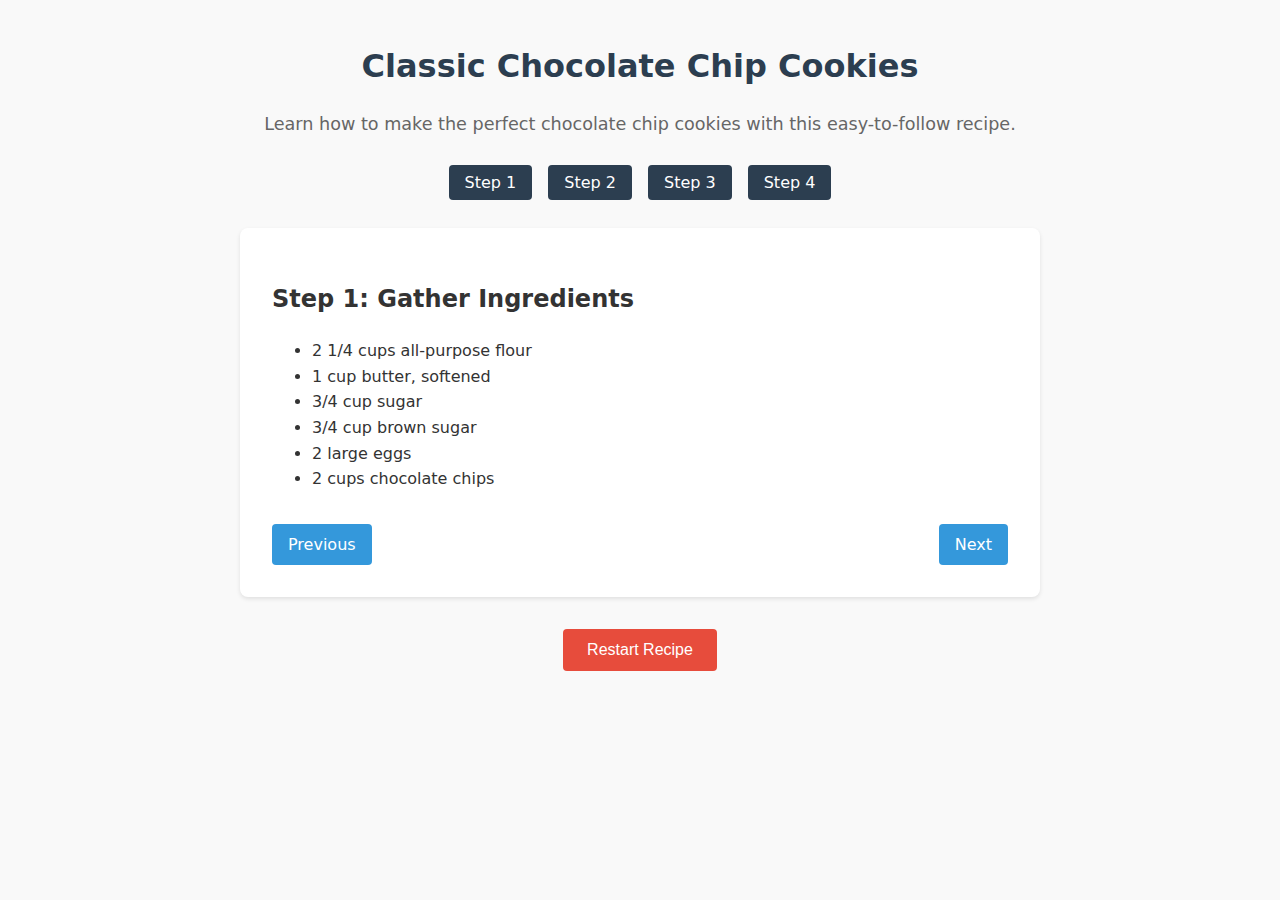
<file: Test 2/index.html>
<!DOCTYPE html>
<html lang="en">
    <head>
        <meta charset="UTF-8" />
        <meta name="viewport" content="width=device-width, initial-scale=1.0" />
        <title>Chocolate Chip Cookies Recipe</title>
        <link rel="stylesheet" href="styles.css" />
    </head>
    <body>
        <header>
            <h1>Classic Chocolate Chip Cookies</h1>
            <p class="intro">Learn how to make the perfect chocolate chip cookies with this easy-to-follow recipe.</p>
        </header>

        <nav class="recipe-nav" role="navigation">
            <ul>
                <li><a href="#step1" class="nav-btn">Step 1</a></li>
                <li><a href="#step2" class="nav-btn">Step 2</a></li>
                <li><a href="#step3" class="nav-btn">Step 3</a></li>
                <li><a href="#step4" class="nav-btn">Step 4</a></li>
            </ul>
        </nav>

        <main class="recipe-steps">
            <section id="step1" class="step" tabindex="0">
                <h2>Step 1: Gather Ingredients</h2>
                <div class="step-content">
                    <ul>
                        <li>2 1/4 cups all-purpose flour</li>
                        <li>1 cup butter, softened</li>
                        <li>3/4 cup sugar</li>
                        <li>3/4 cup brown sugar</li>
                        <li>2 large eggs</li>
                        <li>2 cups chocolate chips</li>
                    </ul>
                </div>
                <div class="step-controls">
                    <a href="#step4" class="prev" aria-label="Previous step">Previous</a>
                    <a href="#step2" class="next" aria-label="Next step">Next</a>
                </div>
            </section>

            <section id="step2" class="step" tabindex="0">
                <h2>Step 2: Mix Ingredients</h2>
                <div class="step-content">
                    <p>Cream together butter and sugars until smooth. Beat in eggs one at a time. Stir in flour and chocolate chips.</p>
                </div>
                <div class="step-controls">
                    <a href="#step1" class="prev" aria-label="Previous step">Previous</a>
                    <a href="#step3" class="next" aria-label="Next step">Next</a>
                </div>
            </section>

            <section id="step3" class="step" tabindex="0">
                <h2>Step 3: Form Cookies</h2>
                <div class="step-content">
                    <p>Drop rounded tablespoons of dough onto ungreased baking sheets. Leave space between each cookie.</p>
                </div>
                <div class="step-controls">
                    <a href="#step2" class="prev" aria-label="Previous step">Previous</a>
                    <a href="#step4" class="next" aria-label="Next step">Next</a>
                </div>
            </section>

            <section id="step4" class="step" tabindex="0">
                <h2>Step 4: Bake</h2>
                <div class="step-content">
                    <p>Bake at 375°F (190°C) for 9 to 11 minutes or until golden brown. Let cool on baking sheets for 5 minutes.</p>
                </div>
                <div class="step-controls">
                    <a href="#step3" class="prev" aria-label="Previous step">Previous</a>
                    <a href="#step1" class="next" aria-label="Next step">Next</a>
                </div>
            </section>
        </main>

        <footer>
            <button class="restart-btn" onclick="window.location.href='#step1'" aria-label="Restart recipe">
                Restart Recipe
            </button>
        </footer>
    </body>
</html>
</file>
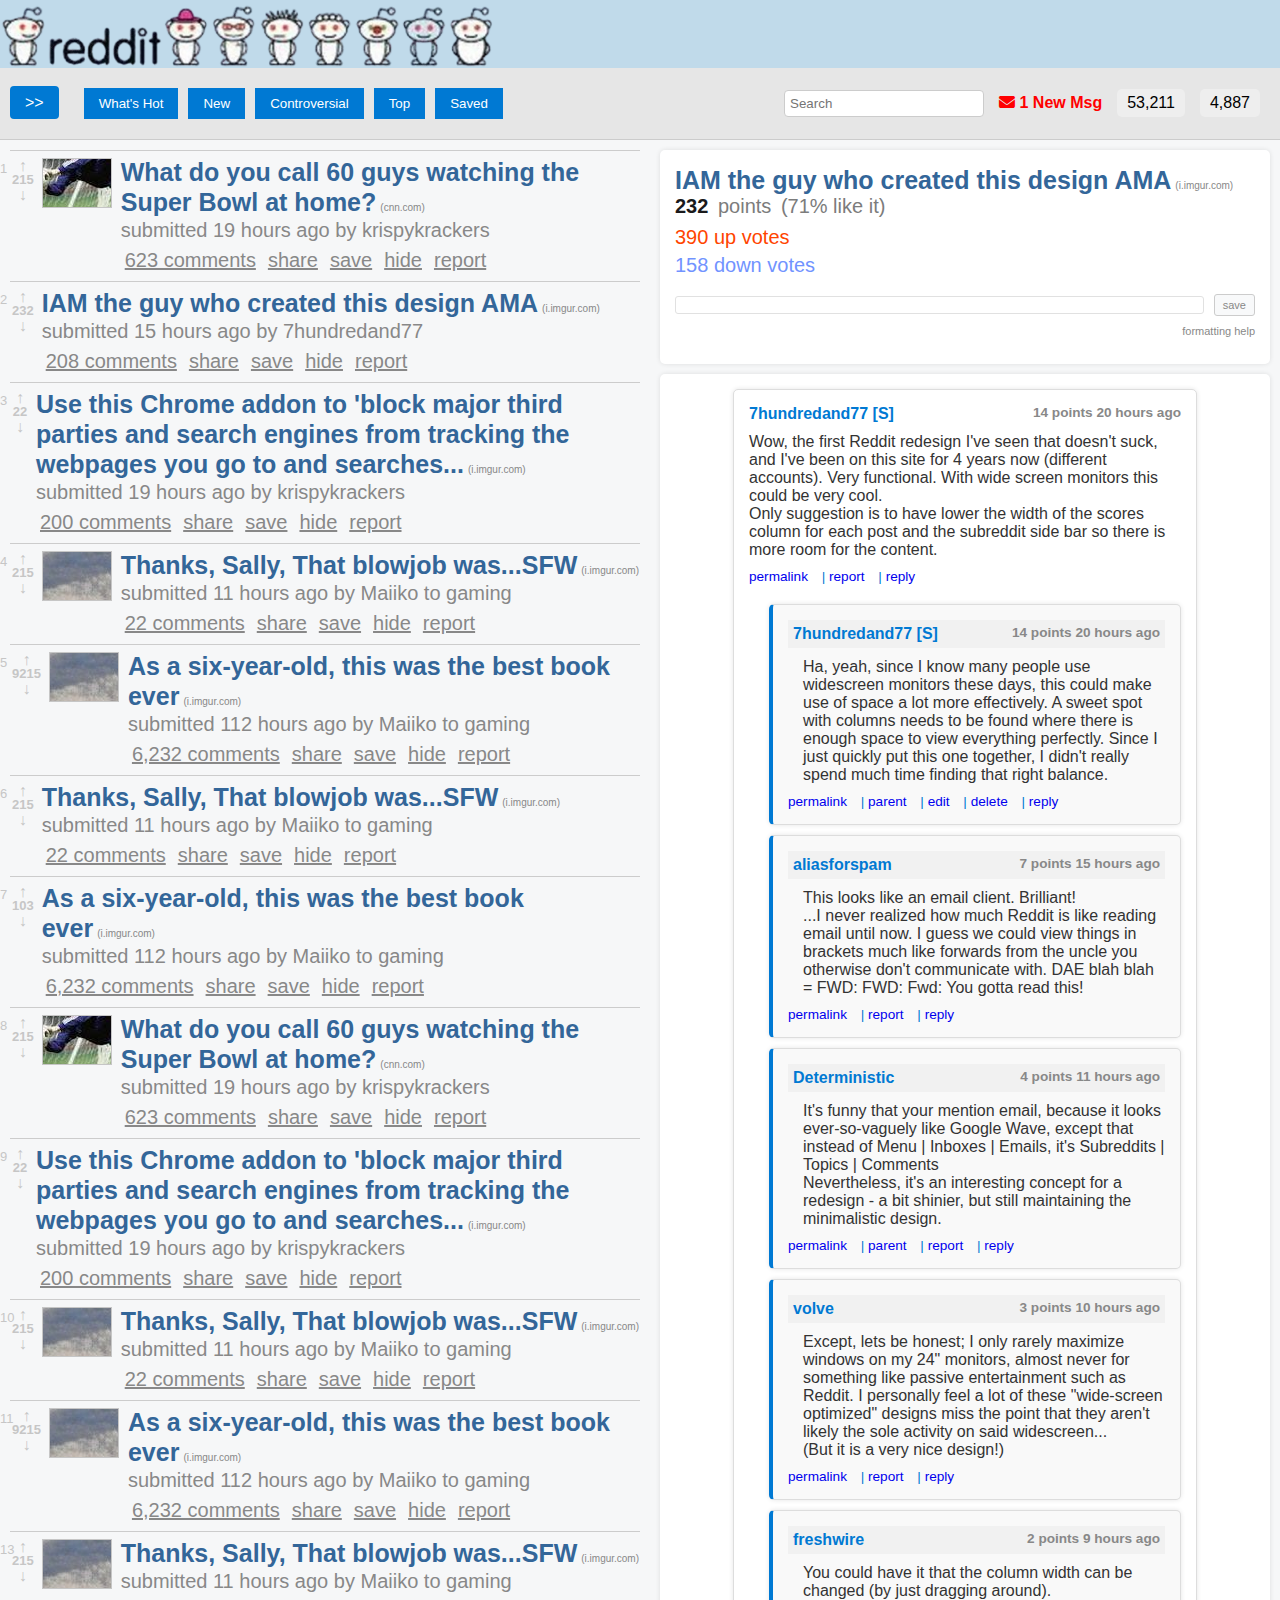
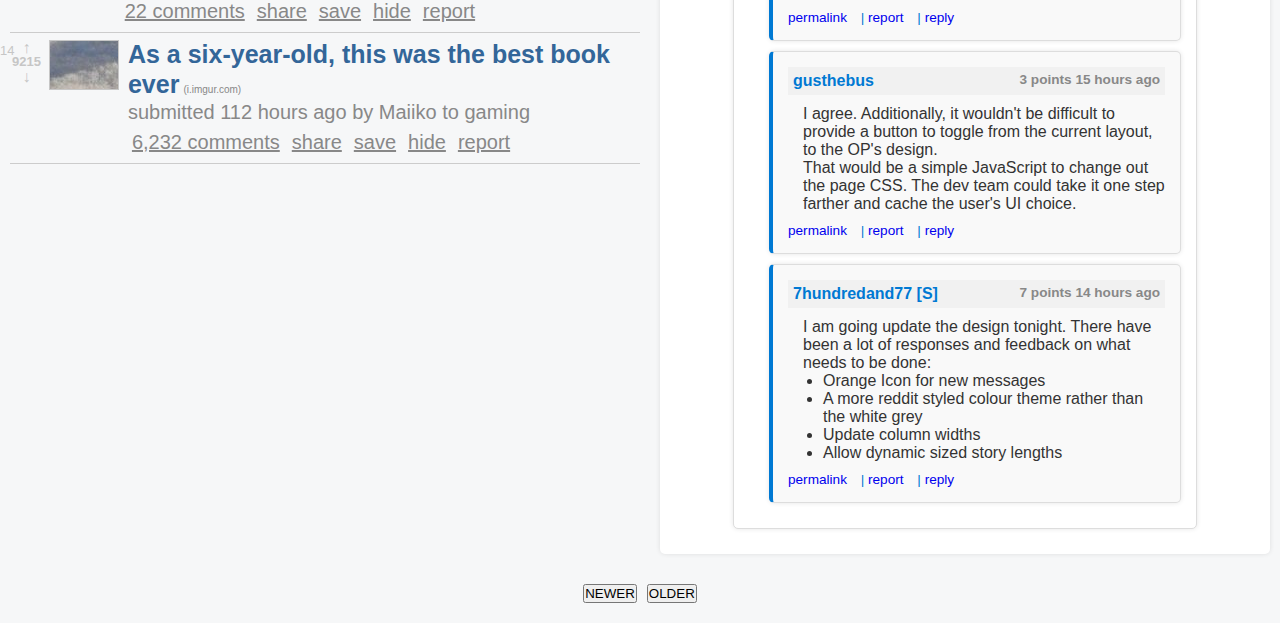
<file: Test2/index.html>
<!DOCTYPE html>
<html lang="en">
<head>
    <meta charset="UTF-8">
    <meta name="viewport" content="width=device-width, initial-scale=1.0">
    <title>Reddit Old Style Layout</title>
    <link rel="stylesheet" href="styles.css">
    <link rel="stylesheet" href="https://cdnjs.cloudflare.com/ajax/libs/font-awesome/6.4.2/css/all.min.css">

</head>
<body>

    <div class="main-content" id="main">
        <div class="upper-container">
            <img src="image_1-removebg-preview.png" alt="Reddit Logo" width="100">
            
        </div>

        <!-- Below Container with Sidebar Button on the Left -->
        <div class="below-container">
            <div class="sidebar-button">
                <span class="openbtn" onclick="openNav()">>></span>
            </div>
            
            <!-- Side Navigation -->
            <div id="mySidenav" class="sidenav">
                <a href="javascript:void(0)" class="closebtn" onclick="closeNav()">&times;</a>
                <a href="#" class="subreddit-link"><i class="fas fa-home"></i> FRONT PAGE</a>
                <a href="#" class="subreddit-link"><i class="fas fa-camera"></i> PICS</a>
                <a href="#" class="subreddit-link"><i class="fas fa-flask"></i> SCIENCE</a>
                <a href="#" class="subreddit-link"><i class="fas fa-microchip"></i> TECHNOLOGY</a>
                <a href="#" class="subreddit-link"><i class="fas fa-question-circle"></i> ASK REDDIT</a>
                <a href="#" class="subreddit-link"><i class="fas fa-laugh"></i> FUNNY</a>
                <a href="#" class="subreddit-link"><i class="fas fa-skull-crossbones"></i> WTF</a>
                <a href="#" class="subreddit-link"><i class="fas fa-user"></i> IAMA</a>
                <a href="#" class="subreddit-link"><i class="fas fa-globe"></i> WORLD NEWS</a>
                <a href="#" class="subreddit-link"><i class="fas fa-book"></i> TODAYILEARNED</a>
                <a href="#" class="subreddit-link"><i class="fas fa-newspaper"></i> WORLDNEWS</a>
                <a href="#" class="subreddit-link"><i class="fas fa-paint-brush"></i> WEBDESIGN</a>
                <a href="#" class="subreddit-link"><i class="fas fa-at"></i> ATHEIST</a>
                <a href="#" class="subreddit-link"><i class="fas fa-angry"></i> FFFFFFFUUUUUUUUUUUU</a>
                <a href="#" class="subreddit-link"><i class="fas fa-ellipsis-h"></i> (MORE)</a>



                <div class="sidebar-section">
                    <h3>Submit a link</h3>
                    <p>to anything interesting: news article, blog entry, video, picture...</p>
                </div>
                
                <div class="sidebar-section">
                    <h3>Create Community</h3>
                    <p>for your LARPing community...</p>
                </div>

                <div class="sidebar-section"> 
                    <img src="reddit-ad.jpg" alt="Reddit Logo" width="100">
                    <p>tiniest ad in the world</p>
                </div>
    
            </div>

            <!-- Overlay (for dimming background when sidebar opens) -->
            <div id="overlay" class="overlay" onclick="closeNav()"></div>
    
            <div class="header-container">
                <div class="button-group">
                    <button>What's Hot</button>     
                    <button>New</button>
                    <button>Controversial</button>
                    <button>Top</button>
                    <button>Saved</button>
                </div>
            
                <div class="sub-header-right">
                    <input type="search" class="search-bar" placeholder="Search">
                    
                    <span class="new-msg">
                        <i class="fa fa-envelope"></i> 1 New Msg
                    </span>
                    <span class="stats">53,211</span>
                    <span class="stats">4,887</span>
                </div>
            </div>
            

        </div>

        <div class="layout">
            <main class="content">
                <!-- Example of a post with thumbnail -->
                <article class="post">
                    <span class="sequence-number">1</span>
                    <div class="vote-box">
                        <button class="upvote">↑</button>
                        <span class="score">215</span>
                        <button class="downvote">↓</button>
                    </div>
                    <div class="post-thumbnail">
                        <img src="football.jpg" alt="Thumbnail">
                    </div>
                    <div class="post-content">
                        <h2 class="post-title">What do you call 60 guys watching the Super Bowl at home?<span class="post-domain">(cnn.com)</span></h2>
                        <p class="post-meta">submitted 19 hours ago by krispykrackers</p>
                        <div class="post-actions">
                            <a href="#">623 comments</a>
                            <a href="#">share</a>
                            <a href="#">save</a>
                            <a href="#">hide</a>
                            <a href="#">report</a>
                        </div>
                    </div>
                </article>
    
                <!-- Example of a post without thumbnail -->
                <article class="post">
                    <span class="sequence-number">2</span>
                    <div class="vote-box">
                        <button class="upvote">↑</button>
                        <span class="score">232</span>
                        <button class="downvote">↓</button>
                    </div>
                    <div class="post-content">
                        <h2 class="post-title">IAM the guy who created this design AMA<span class="post-domain">(i.imgur.com)</span></h2>
                        <p class="post-meta">submitted 15 hours ago by 7hundredand77</p>
                        <div class="post-actions">
                            <a href="#">208 comments</a>
                            <a href="#">share</a>
                            <a href="#">save</a>
                            <a href="#">hide</a>
                            <a href="#">report</a>
                        </div>
                    </div>
                </article>
    
                <article class="post">
                    <span class="sequence-number">3</span>
                    <div class="vote-box">
                        <button class="upvote">↑</button>
                        <span class="score">22</span>
                        <button class="downvote">↓</button>
                    </div>
                    <div class="post-content">
                        <h2 class="post-title">Use this Chrome addon to 'block major third parties and search engines from tracking the webpages you go to and searches...<span class="post-domain">(i.imgur.com)</span></h2>
                        <p class="post-meta">submitted 19 hours ago by krispykrackers</p>
                        <div class="post-actions">
                            <a href="#">200 comments</a>
                            <a href="#">share</a>
                            <a href="#">save</a>
                            <a href="#">hide</a>
                            <a href="#">report</a>
                        </div>
                    </div>
                </article>
    
                <article class="post">
                    <span class="sequence-number">4</span>
                    
                    <div class="vote-box">
                        <button class="upvote">↑</button>
                        <span class="score">215</span>
                        <button class="downvote">↓</button>
                    </div>
                    <div class="post-thumbnail">
                        <img src="reddit-ad.jpg" alt="Thumbnail">
                    </div>
                    <div class="post-content">
                        <h2 class="post-title">Thanks, Sally, That blowjob was...SFW<span class="post-domain">(i.imgur.com)</span></h2>
                        <p class="post-meta">submitted 11 hours ago by Maiiko to gaming</p>
                        <div class="post-actions">
                            <a href="#">22 comments</a>
                            <a href="#">share</a>
                            <a href="#">save</a>
                            <a href="#">hide</a>
                            <a href="#">report</a>
                        </div>
                    </div>
                </article>
    
                <article class="post">
                    <span class="sequence-number">5</span>
                    
                    <div class="vote-box">
                        <button class="upvote">↑</button>
                        <span class="score">9215</span>
                        <button class="downvote">↓</button>
                    </div>
                    <div class="post-thumbnail">
                        <img src="reddit-ad.jpg" alt="Thumbnail">
                    </div>
                    <div class="post-content">
                        <h2 class="post-title">As a six-year-old, this was the best book ever<span class="post-domain">(i.imgur.com)</span></h2>
                        <p class="post-meta">submitted 112 hours ago by Maiiko to gaming</p>
                        <div class="post-actions">
                            <a href="#">6,232 comments</a>
                            <a href="#">share</a>
                            <a href="#">save</a>
                            <a href="#">hide</a>
                            <a href="#">report</a>
                        </div>
                    </div>
                </article>
    
                <article class="post">
                    <span class="sequence-number">6</span>
                    <div class="vote-box">
                        <button class="upvote">↑</button>
                        <span class="score">215</span>
                        <button class="downvote">↓</button>
                    </div>
                    <div class="post-content">
                        <h2 class="post-title">Thanks, Sally, That blowjob was...SFW<span class="post-domain">(i.imgur.com)</span></h2>
                        <p class="post-meta">submitted 11 hours ago by Maiiko to gaming</p>
                        <div class="post-actions">
                            <a href="#">22 comments</a>
                            <a href="#">share</a>
                            <a href="#">save</a>
                            <a href="#">hide</a>
                            <a href="#">report</a>
                        </div>
                    </div>
                </article>
    
                <article class="post">
                    <span class="sequence-number">7</span>
                    <div class="vote-box">
                        <button class="upvote">↑</button>
                        <span class="score">103</span>
                        <button class="downvote">↓</button>
                    </div>
                    <div class="post-content">
                        <h2 class="post-title">As a six-year-old, this was the best book ever<span class="post-domain">(i.imgur.com)</span></h2>
                        <p class="post-meta">submitted 112 hours ago by Maiiko to gaming</p>
                        <div class="post-actions">
                            <a href="#">6,232 comments</a>
                            <a href="#">share</a>
                            <a href="#">save</a>
                            <a href="#">hide</a>
                            <a href="#">report</a>
                        </div>
                    </div>
                </article>
    
                <article class="post">
                    <span class="sequence-number">8</span>
                    
                    <div class="vote-box">
                        <button class="upvote">↑</button>
                        <span class="score">215</span>
                        <button class="downvote">↓</button>
                    </div>
                    <div class="post-thumbnail">
                        <img src="football.jpg" alt="Thumbnail">
                    </div>
                    <div class="post-content">
                        <h2 class="post-title">What do you call 60 guys watching the Super Bowl at home?<span class="post-domain">(cnn.com)</span></h2>
                        <p class="post-meta">submitted 19 hours ago by krispykrackers</p>
                        <div class="post-actions">
                            <a href="#">623 comments</a>
                            <a href="#">share</a>
                            <a href="#">save</a>
                            <a href="#">hide</a>
                            <a href="#">report</a>
                        </div>
                    </div>
                </article>
    
                <article class="post">
                    <span class="sequence-number">9</span>
                    <div class="vote-box">
                        <button class="upvote">↑</button>
                        <span class="score">22</span>
                        <button class="downvote">↓</button>
                    </div>
                    <div class="post-content">
                        <h2 class="post-title">Use this Chrome addon to 'block major third parties and search engines from tracking the webpages you go to and searches...<span class="post-domain">(i.imgur.com)</span></h2>
                        <p class="post-meta">submitted 19 hours ago by krispykrackers</p>
                        <div class="post-actions">
                            <a href="#">200 comments</a>
                            <a href="#">share</a>
                            <a href="#">save</a>
                            <a href="#">hide</a>
                            <a href="#">report</a>
                        </div>
                    </div>
                </article>
    
                <article class="post">
                    <span class="sequence-number">10</span>
                   
                    <div class="vote-box">
                        <button class="upvote">↑</button>
                        <span class="score">215</span>
                        <button class="downvote">↓</button>
                    </div>
                    <div class="post-thumbnail">
                        <img src="reddit-ad.jpg" alt="Thumbnail">
                    </div>
                    <div class="post-content">
                        <h2 class="post-title">Thanks, Sally, That blowjob was...SFW<span class="post-domain">(i.imgur.com)</span></h2>
                        <p class="post-meta">submitted 11 hours ago by Maiiko to gaming</p>
                        <div class="post-actions">
                            <a href="#">22 comments</a>
                            <a href="#">share</a>
                            <a href="#">save</a>
                            <a href="#">hide</a>
                            <a href="#">report</a>
                        </div>
                    </div>
                </article>
    
                <article class="post">
                    <span class="sequence-number">11</span>
                    
                    <div class="vote-box">
                        <button class="upvote">↑</button>
                        <span class="score">9215</span>
                        <button class="downvote">↓</button>
                    </div>
                    <div class="post-thumbnail">
                        <img src="reddit-ad.jpg" alt="Thumbnail">
                    </div>
                    <div class="post-content">
                        <h2 class="post-title">As a six-year-old, this was the best book ever<span class="post-domain">(i.imgur.com)</span></h2>
                        <p class="post-meta">submitted 112 hours ago by Maiiko to gaming</p>
                        <div class="post-actions">
                            <a href="#">6,232 comments</a>
                            <a href="#">share</a>
                            <a href="#">save</a>
                            <a href="#">hide</a>
                            <a href="#">report</a>
                        </div>
                    </div>
                </article>
    
                <article class="post">
                    <span class="sequence-number">13</span>
                    
                    <div class="vote-box">
                        <button class="upvote">↑</button>
                        <span class="score">215</span>
                        <button class="downvote">↓</button>
                    </div>
                    <div class="post-thumbnail">
                        <img src="reddit-ad.jpg" alt="Thumbnail">
                    </div>
                    <div class="post-content">
                        <h2 class="post-title">Thanks, Sally, That blowjob was...SFW<span class="post-domain">(i.imgur.com)</span></h2>
                        <p class="post-meta">submitted 11 hours ago by Maiiko to gaming</p>
                        <div class="post-actions">
                            <a href="#">22 comments</a>
                            <a href="#">share</a>
                            <a href="#">save</a>
                            <a href="#">hide</a>
                            <a href="#">report</a>
                        </div>
                    </div>
                </article>
    
                <article class="post">
                    <span class="sequence-number">14</span>
                    
                    <div class="vote-box">
                        <button class="upvote">↑</button>
                        <span class="score">9215</span>
                        <button class="downvote">↓</button>
                    </div>
                    <div class="post-thumbnail">
                        <img src="reddit-ad.jpg" alt="Thumbnail">
                    </div>
                    <div class="post-content">
                        <h2 class="post-title">As a six-year-old, this was the best book ever<span class="post-domain">(i.imgur.com)</span></h2>
                        <p class="post-meta">submitted 112 hours ago by Maiiko to gaming</p>
                        <div class="post-actions">
                            <a href="#">6,232 comments</a>
                            <a href="#">share</a>
                            <a href="#">save</a>
                            <a href="#">hide</a>
                            <a href="#">report</a>
                        </div>
                    </div>
                </article>
                
            </main>

            <div class="right-container">
                <div class="top-half">
                    <div class="points-container">
                        <h2 class="post-title">IAM the guy who created this design AMA<span class="post-domain">(i.imgur.com)</span></h2>
                        <div class="points-info">
                            <span class="points-number">232</span>
                            <span class="points-text">points</span>
                            <span class="points-percentage">(71% like it)</span>
                        </div>
                        <div class="votes-info">
                            <div class="up-votes">390 up votes</div>
                            <div class="down-votes">158 down votes</div>
                        </div>
                    </div>
                    <div class="comment-tools">
                        <div class="save-box"></div>
                        <button class="save-button">save</button>
                    </div>
                    <div class="formatting-help-container">
                        <a href="#" class="formatting-help">formatting help</a>
                    </div>
                </div>
                
                <div class="bottom-half">
                    <div class="comment-thread">
                        <div class="comment">
                            <div class="comment-header">
                                <span class="comment-username">7hundredand77 [S]</span>
                                <span class="comment-meta">14 points 20 hours ago</span>
                            </div>
                            <div class="comment-body">
                                <p>Wow, the first Reddit redesign I've seen that doesn't suck, and I've been on this site for 4 years now (different accounts). Very functional. With wide screen monitors this could be very cool.</p>
                                <p>Only suggestion is to have lower the width of the scores column for each post and the subreddit side bar so there is more room for the content.</p>
                            </div>
                            <div class="comment-actions">
                                <a href="#">permalink</a> | 
                                <a href="#">report</a> | 
                                <a href="#">reply</a>
                            </div>
                            <div class="comment-replies">
                                <div class="comment reply">
                                    <div class="comment-header">
                                        <span class="comment-username">7hundredand77 [S]</span>
                                        <span class="comment-meta">14 points 20 hours ago</span>
                                    </div>
                                    <div class="comment-body">
                                        <p>Ha, yeah, since I know many people use widescreen monitors these days, this could make use of space a lot more effectively. A sweet spot with columns needs to be found where there is enough space to view everything perfectly. Since I just quickly put this one together, I didn't really spend much time finding that right balance.</p>
                                    </div>
                                    <div class="comment-actions">
                                        <a href="#">permalink</a> | 
                                        <a href="#">parent</a> | 
                                        <a href="#">edit</a> | 
                                        <a href="#">delete</a> | 
                                        <a href="#">reply</a>
                                    </div>
                                </div>
                                <div class="comment reply">
                                    <div class="comment-header">
                                        <span class="comment-username">aliasforspam</span>
                                        <span class="comment-meta">7 points 15 hours ago</span>
                                    </div>
                                    <div class="comment-body">
                                        <p>This looks like an email client. Brilliant!</p>
                                        <p>...I never realized how much Reddit is like reading email until now. I guess we could view things in brackets much like forwards from the uncle you otherwise don't communicate with. DAE blah blah = FWD: FWD: Fwd: You gotta read this!</p>
                                    </div>
                                    <div class="comment-actions">
                                        <a href="#">permalink</a> | 
                                        <a href="#">report</a> | 
                                        <a href="#">reply</a>
                                    </div>
                                </div>
                                <div class="comment reply">
                                    <div class="comment-header">
                                        <span class="comment-username">Deterministic</span>
                                        <span class="comment-meta">4 points 11 hours ago</span>
                                    </div>
                                    <div class="comment-body">
                                        <p>It's funny that your mention email, because it looks ever-so-vaguely like Google Wave, except that instead of Menu | Inboxes | Emails, it's Subreddits | Topics | Comments</p>
                                        <p>Nevertheless, it's an interesting concept for a redesign - a bit shinier, but still maintaining the minimalistic design.</p>
                                    </div>
                                    <div class="comment-actions">
                                        <a href="#">permalink</a> | 
                                        <a href="#">parent</a> | 
                                        <a href="#">report</a> | 
                                        <a href="#">reply</a>
                                    </div>
                                </div>
                                <div class="comment reply">
                                    <div class="comment-header">
                                        <span class="comment-username">volve</span>
                                        <span class="comment-meta">3 points 10 hours ago</span>
                                    </div>
                                    <div class="comment-body">
                                        <p>Except, lets be honest; I only rarely maximize windows on my 24" monitors, almost never for something like passive entertainment such as Reddit. I personally feel a lot of these "wide-screen optimized" designs miss the point that they aren't likely the sole activity on said widescreen...</p>
                                        <p>(But it is a very nice design!)</p>
                                    </div>
                                    <div class="comment-actions">
                                        <a href="#">permalink</a> | 
                                        <a href="#">report</a> | 
                                        <a href="#">reply</a>
                                    </div>
                                </div>
                                <div class="comment reply">
                                    <div class="comment-header">
                                        <span class="comment-username">freshwire</span>
                                        <span class="comment-meta">2 points 9 hours ago</span>
                                    </div>
                                    <div class="comment-body">
                                        <p>You could have it that the column width can be changed (by just dragging around).</p>
                                    </div>
                                    <div class="comment-actions">
                                        <a href="#">permalink</a> | 
                                        <a href="#">report</a> | 
                                        <a href="#">reply</a>
                                    </div>
                                </div>
                                <div class="comment reply">
                                    <div class="comment-header">
                                        <span class="comment-username">gusthebus</span>
                                        <span class="comment-meta">3 points 15 hours ago</span>
                                    </div>
                                    <div class="comment-body">
                                        <p>I agree. Additionally, it wouldn't be difficult to provide a button to toggle from the current layout, to the OP's design.</p>
                                        <p>That would be a simple JavaScript to change out the page CSS. The dev team could take it one step farther and cache the user's UI choice.</p>
                                    </div>
                                    <div class="comment-actions">
                                        <a href="#">permalink</a> | 
                                        <a href="#">report</a> | 
                                        <a href="#">reply</a>
                                    </div>
                                </div>
                                <div class="comment reply">
                                    <div class="comment-header">
                                        <span class="comment-username">7hundredand77 [S]</span>
                                        <span class="comment-meta">7 points 14 hours ago</span>
                                    </div>
                                    <div class="comment-body">
                                        <p>I am going update the design tonight. There have been a lot of responses and feedback on what needs to be done:</p>
                                        <ul>
                                            <li>Orange Icon for new messages</li>
                                            <li>A more reddit styled colour theme rather than the white grey</li>
                                            <li>Update column widths</li>
                                            <li>Allow dynamic sized story lengths</li>
                                        </ul>
                                    </div>
                                    <div class="comment-actions">
                                        <a href="#">permalink</a> | 
                                        <a href="#">report</a> | 
                                        <a href="#">reply</a>
                                    </div>
                                </div>
                            </div>
                        </div>
                    </div>
                    
                    
                </div>
            </div>
        </div>
    </div>

    <script>
        function openNav() {
            document.getElementById("mySidenav").style.width = "250px"; // Set the sidebar width
            document.getElementById("mySidenav").style.display = "block"; // Make the sidebar visible
            document.getElementById("overlay").style.display = "block"; // Show the overlay
            document.getElementById("main").style.marginLeft = "250px"; // Shift main content
        }

                // Function to close the sidebar
         function closeNav() {
            // Close the sidebar
            document.getElementById("mySidenav").style.width = "0"; // Set sidebar width to 0 (close it)
            document.getElementById("mySidenav").style.display = "none"; // Hide the sidebar
            document.getElementById("overlay").style.display = "none"; // Hide the overlay
            document.getElementById("main").style.marginLeft = "0"; // Reset main content margin
        }

    </script>

    <!-- Footer Container -->
    <footer class="main-footer">
        <button class="nav-button">NEWER</button>
        <button class="nav-button">OLDER</button>
    </footer>

</body>
</html>
</file>
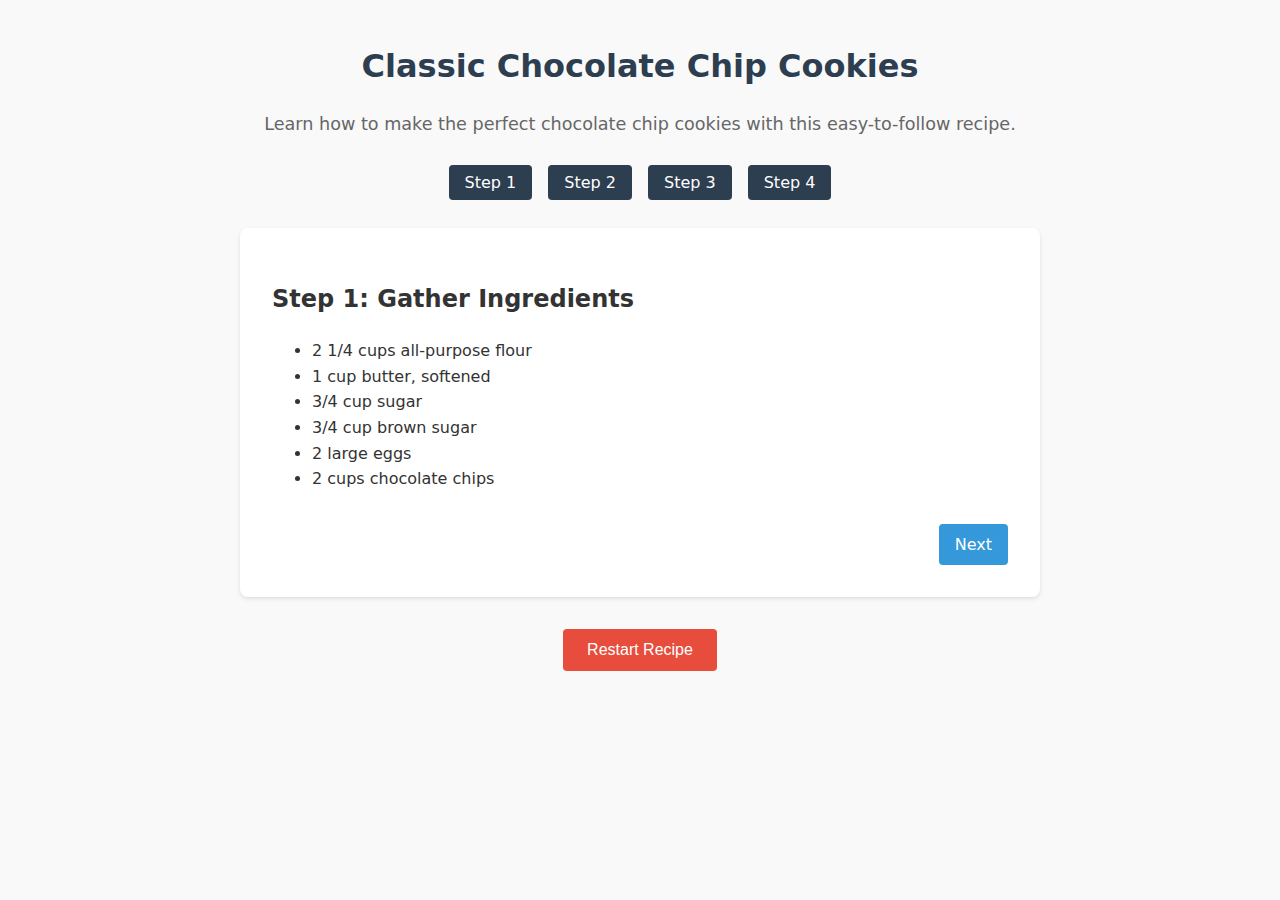
<file: Test3/index.html>
<!DOCTYPE html>
<html lang="en">
    <head>
        <meta charset="UTF-8" />
        <meta name="viewport" content="width=device-width, initial-scale=1.0" />
        <title>Chocolate Chip Cookies Recipe</title>
        <link rel="stylesheet" href="styles.css" />
    </head>
    <body>
        <header>
            <h1>Classic Chocolate Chip Cookies</h1>
            <p class="intro">Learn how to make the perfect chocolate chip cookies with this easy-to-follow recipe.</p>
        </header>

        <nav class="recipe-nav" role="navigation">
            <ul>
                <li><a href="#step1" class="nav-btn">Step 1</a></li>
                <li><a href="#step2" class="nav-btn">Step 2</a></li>
                <li><a href="#step3" class="nav-btn">Step 3</a></li>
                <li><a href="#step4" class="nav-btn">Step 4</a></li>
            </ul>
        </nav>

        <main class="recipe-steps">
            <section id="step1" class="step" tabindex="0">
                <h2>Step 1: Gather Ingredients</h2>
                <div class="step-content">
                    <ul>
                        <li>2 1/4 cups all-purpose flour</li>
                        <li>1 cup butter, softened</li>
                        <li>3/4 cup sugar</li>
                        <li>3/4 cup brown sugar</li>
                        <li>2 large eggs</li>
                        <li>2 cups chocolate chips</li>
                    </ul>
                </div>
                <div class="step-controls-start">
                    <a href="#step2" class="next" aria-label="Next step">Next</a>
                </div>
            </section>

            <section id="step2" class="step" tabindex="0">
                <h2>Step 2: Mix Ingredients</h2>
                <div class="step-content">
                    <p>Cream together butter and sugars until smooth. Beat in eggs one at a time. Stir in flour and chocolate chips.</p>
                </div>
                <div class="step-controls">
                    <a href="#step1" class="prev" aria-label="Previous step">Previous</a>
                    <a href="#step3" class="next" aria-label="Next step">Next</a>
                </div>
            </section>

            <section id="step3" class="step" tabindex="0">
                <h2>Step 3: Form Cookies</h2>
                <div class="step-content">
                    <p>Drop rounded tablespoons of dough onto ungreased baking sheets. Leave space between each cookie.</p>
                </div>
                <div class="step-controls">
                    <a href="#step2" class="prev" aria-label="Previous step">Previous</a>
                    <a href="#step4" class="next" aria-label="Next step">Next</a>
                </div>
            </section>

            <section id="step4" class="step" tabindex="0">
                <h2>Step 4: Bake</h2>
                <div class="step-content">
                    <p>Bake at 375°F (190°C) for 9 to 11 minutes or until golden brown. Let cool on baking sheets for 5 minutes.</p>
                </div>
                <div class="step-controls-end">
                    <a href="#step3" class="prev" aria-label="Previous step">Previous</a>
                </div>
            </section>
        </main>

        <footer>
            <button class="restart-btn" onclick="window.location.href='#step1'" aria-label="Restart recipe">
                Restart Recipe
            </button>
        </footer>
    </body>
</html>
</file>
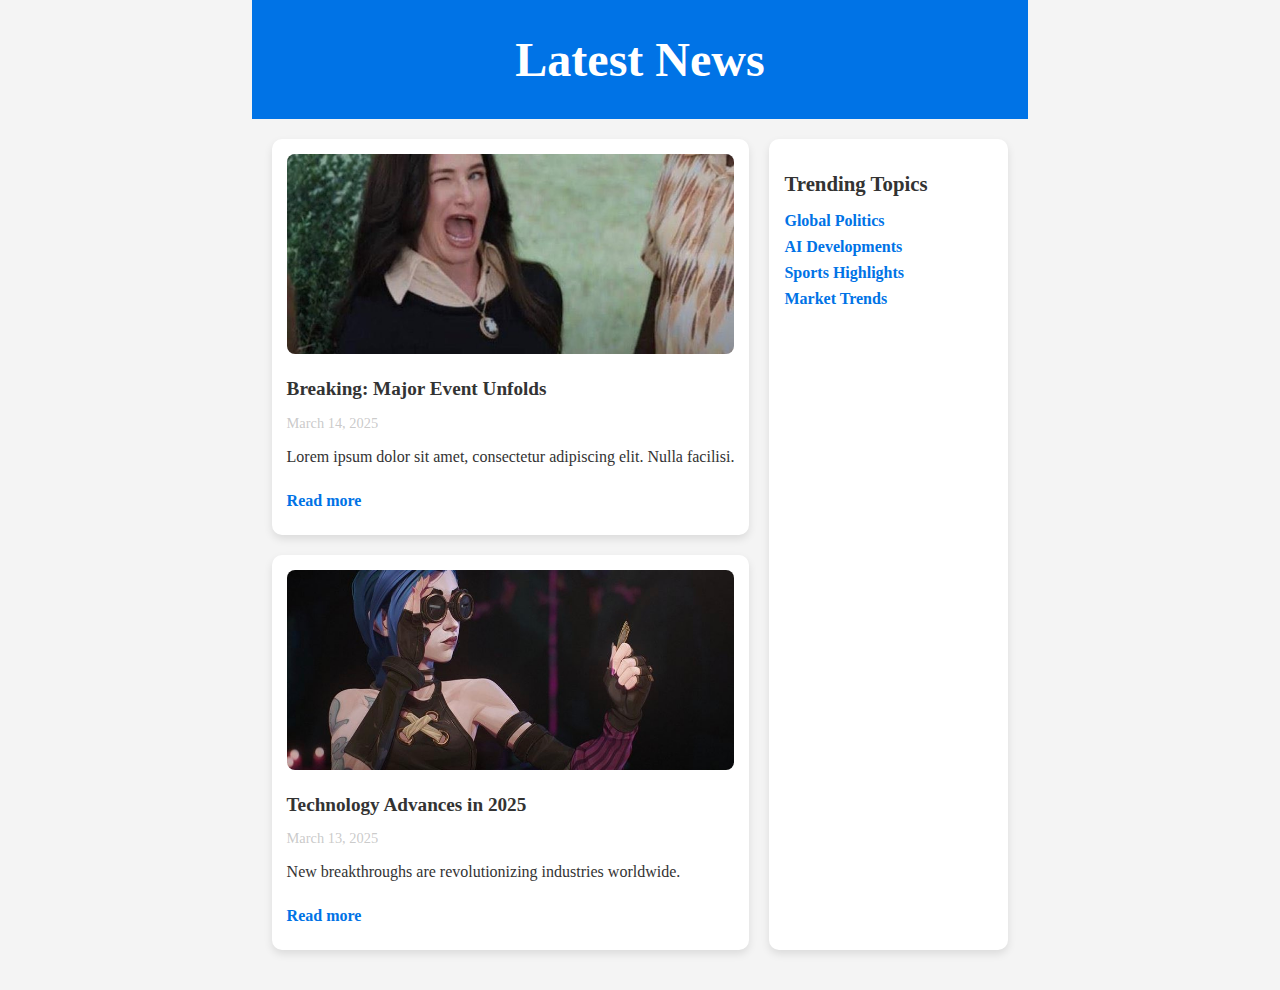
<file: TEST 1/item1-newsfeed.html>
<!DOCTYPE html>
<html lang="en">
    <head>
        <meta charset="UTF-8" />
        <meta name="viewport" content="width=device-width, initial-scale=1.0" />
        <title>Newsfeed</title>
        <link rel="stylesheet" href="styles.css" />
    </head>
    <body>
        <header>
            <h1>Latest News</h1>
        </header>

        <main class="news-container">
            <section class="newsfeed">
                <article class="news-card">
                    <img src="news1.jpg" alt="News headline image" />
                    <div class="news-content">
                        <h2>Breaking: Major Event Unfolds</h2>
                        <p class="date">March 14, 2025</p>
                        <p>
                            Lorem ipsum dolor sit amet, consectetur adipiscing
                            elit. Nulla facilisi.
                        </p>
                        <a href="#">Read more</a>
                    </div>
                </article>

                <article class="news-card">
                    <img src="news2.jpg" alt="News headline image" />
                    <div class="news-content">
                        <h2>Technology Advances in 2025</h2>
                        <p class="date">March 13, 2025</p>
                        <p>
                            New breakthroughs are revolutionizing industries
                            worldwide.
                        </p>
                        <a href="#">Read more</a>
                    </div>
                </article>
            </section>

            <aside class="sidebar">
                <h2>Trending Topics</h2>
                <ul>
                    <li><a href="#">Global Politics</a></li>
                    <li><a href="#">AI Developments</a></li>
                    <li><a href="#">Sports Highlights</a></li>
                    <li><a href="#">Market Trends</a></li>
                </ul>
            </aside>
        </main>
    </body>
</html>
</file>
<file: Test 2/styles.css>
/* Base styles */
:root {
    --primary-color: #2c3e50;
    --secondary-color: #3498db;
    --background-color: #f9f9f9;
    --text-color: #333;
    --focus-color: #e74c3c;
    --transition-speed: 0.3s;
}

body {
    font-family: system-ui, -apple-system, BlinkMacSystemFont, 'Segoe UI', Roboto, sans-serif;
    line-height: 1.6;
    margin: 0;
    padding: 20px;
    background-color: var(--background-color);
    color: var(--text-color);
}

/* Header styles */
header {
    text-align: center;
    margin-bottom: 2rem;
}

h1 {
    color: var(--primary-color);
    margin-bottom: 0.5rem;
}

.intro {
    font-size: 1.1rem;
    color: #666;
}

/* Navigation styles */
.recipe-nav {
    margin-bottom: 2rem;
}

.recipe-nav ul {
    list-style: none;
    padding: 0;
    display: flex;
    justify-content: center;
    gap: 1rem;
    flex-wrap: wrap;
}

.nav-btn {
    padding: 0.5rem 1rem;
    background-color: var(--primary-color);
    color: white;
    text-decoration: none;
    border-radius: 4px;
    transition: background-color var(--transition-speed);
}

.nav-btn:hover,
.nav-btn:focus {
    background-color: var(--secondary-color);
    outline: none;
}

/* Step styles */
.recipe-steps {
    max-width: 800px;
    margin: 0 auto;
}

.step {
    background: white;
    padding: 2rem;
    border-radius: 8px;
    box-shadow: 0 2px 4px rgba(0, 0, 0, 0.1);
    margin-bottom: 1rem;
    display: none; /* Hidden by default */
}

/* Show step when targeted */
.step:target {
    display: block;
    animation: fadeIn var(--transition-speed);
}

/* Show first step by default if no step is targeted */
.step:first-child:not(:target):not(:has(~ .step:target)) {
    display: block;
}

/* Step controls */
.step-controls {
    display: flex;
    justify-content: space-between;
    margin-top: 2rem;
}

.prev,
.next {
    padding: 0.5rem 1rem;
    background-color: var(--secondary-color);
    color: white;
    text-decoration: none;
    border-radius: 4px;
    transition: background-color var(--transition-speed);
}

.prev:hover,
.next:hover,
.prev:focus,
.next:focus {
    background-color: var(--primary-color);
    outline: none;
}

/* Footer styles */
footer {
    text-align: center;
    margin-top: 2rem;
}

.restart-btn {
    padding: 0.75rem 1.5rem;
    background-color: var(--focus-color);
    color: white;
    border: none;
    border-radius: 4px;
    cursor: pointer;
    font-size: 1rem;
    transition: background-color var(--transition-speed);
}

.restart-btn:hover,
.restart-btn:focus {
    background-color: #c0392b;
    outline: none;
}

/* Accessibility enhancements */
:focus {
    outline: 3px solid var(--focus-color);
    outline-offset: 2px;
}

/* Hide non-active steps from screen readers */
.step:not(:target) {
    aria-hidden: true;
}

/* Animation */
@keyframes fadeIn {
    from {
        opacity: 0;
        transform: translateY(10px);
    }
    to {
        opacity: 1;
        transform: translateY(0);
    }
}

/* Responsive design */
@media (max-width: 600px) {
    body {
        padding: 10px;
    }

    .step {
        padding: 1rem;
    }

    .step-controls {
        flex-direction: column;
        gap: 1rem;
        align-items: stretch;
    }

    .prev,
    .next {
        text-align: center;
    }
}

/* Add focus-within enhancement */
.step:focus-within {
    outline: 2px solid var(--focus-color);
    outline-offset: 4px;
}

.step-controls:focus-within {
    background-color: rgba(52, 152, 219, 0.1);
    padding: 1rem;
    margin: 1rem -1rem -1rem -1rem;
    border-radius: 4px;
}
</file>
<file: Test2/styles.css>
* {
    margin: 0;
    padding: 0;
    box-sizing: border-box;
    font-family: Arial, sans-serif;
}

body {
    background-color: #f6f7f8;
}

/* Side Navigation */
.sidenav {
    height: 100%;
    width: 250px;
    position: fixed;
    top: 0;
    left: 0;
    background-color: #abd8ea;
    padding-top: 60px;
    display: none; /* Initially hidden */
}

.sidenav a {
    padding: 10px 15px;
    text-decoration: none;
    font-size: 18px;
    color: white;
    display: block;
    transition: 0.2s;
}

.sidenav a:hover {
    background-color: #c0daea;
}

.sidenav .closebtn {
    position: absolute;
    top: 10px;
    right: 20px;
    font-size: 30px;
    cursor: pointer;
}

.sidenav .subreddit-link {
    padding: 10px 15px;
    text-decoration: none;
    color: white;
    display: block;
    transition: 0.2s;
}

.subreddit-link i {
    margin-right: 8px; /* Adds space between the icon and text */
    color: #ff4500; /* Reddit orange */
}


.sidenav .subreddit-link:hover {
    background-color: #575757;
}

.sidebar-section {
    margin-top: 15px;
    padding: 10px;
    background-color: #F7F7F7;
    border: 1px solid #ccc;
    border-radius: 5px;
}

.sidebar-section h3 {
    color: #333;
    font-size: 12px;
    margin-bottom: 5px;
}

.sidebar-section p {
    color: #666;
    font-size: 11px;
    line-height: 1.4;
}


/* Upper container */
.upper-container {
    display: flex;
    align-items: center;
    gap: 10px; /* Adjust spacing between image and text */
    background-color: #c0daea;
}
.upper-container img {
    width: 500px; /* Adjust size as needed */
    height: 50;
}

/* Below container */
.below-container {
    display: flex;
    align-items: center;
    padding: 10px;
    background: #e6e6e6;
    border-bottom: 1px solid #ccc;
}

/* Sidebar button positioned first */
.sidebar-button {
    margin-right: 15px;
}

/* Sidebar button style */
.openbtn {
    font-size: 16px;
    cursor: pointer;
    background-color: #0079d3;
    color: white;
    padding: 8px 15px;
    border: none;
    border-radius: 4px;
}

.openbtn:hover {
    background-color: #005ea6;
}

/* Button group positioned next */
.button-group {
    display: flex;
    gap: 10px;
}

/* Style for buttons */
.button-group button {
    padding: 8px 15px;
    background-color: #0079d3;
    color: white;
    border: none;
    cursor: pointer;
}

.button-group button:hover {
    background-color: #005ea6;
}

.header-container {
    display: flex;
    justify-content: space-between;
    align-items: right;
    padding: 10px;
    width: 100%;
}

.button-group {
    display: flex;
    gap: 10px;
}

.sub-header-right {
    display: flex;
    align-items: center;
    gap: 15px;
}

.search-bar {
    padding: 5px;
    border: 1px solid #ccc;
    border-radius: 4px;
    width: 200px;
    align-items: right;
}

.new-msg {
    color: red;
    font-weight: bold;
}

.stats {
    background: #eee;
    padding: 5px 10px;
    border-radius: 5px;
}

/* Main layout */
.layout {
    display: flex;
    gap: 20px;
    margin: 10px;
}


/* Content Area Styles */
.content {
    flex-grow: 1;
    max-width: 50%;
}

.post {
    display: flex;
    padding: 5px 0;
    border-bottom: 1px solid #ccc;
    margin: 0;
    align-items: flex-start;
    position: relative;
    gap: 3px;
}

.post:first-child {
    border-top: 1px solid #ccc;
}

.sequence-number {
    position: absolute;
    left:-10px;
    color: #c6c6c6;
    font-size: 13px;
    font-family: verdasna, arial, helvetica, sans-serif;
    top: 10px;
}

.vote-box {
    display: flex;
    flex-direction: column;
    align-items: center;
    min-width: 20px;
    padding: 0 2px;
    margin-top: 2px;
}

.upvote, .downvote {
    border: none;
    background: none;
    cursor: pointer;
    color: #c6c6c6;
    font-size: 16px;
    padding: 0;
    height: 14px;
    line-height: 1;
}

.score {
    color: #c6c6c6;
    font-weight: bold;
    font-size: 13px;
    margin: 1px 0;
    line-height: 1;
}

.post-thumbnail {
    width: 70px;
    height: 50px;
    margin: 2px 3px;
    border: 1px solid #c6c6c6;
    display: flex;
    align-items: center;
    justify-content: center;
    overflow: hidden;
    flex-shrink: 0;
}

.post-content {
    flex: 1;
    padding-top: 1px;
    margin-left: 3px;
}

.post-title {
    font-size: 25px;
    margin: 0;
    color: #369;
    font-weight: bold;
    line-height: 1.2;
}

.post-domain {
    color: #888;
    font-size: 10px;
    font-weight: normal;
    margin-left: 4px;
}

.post-meta {
    color: #888;
    font-size: 10px;
    margin: 2px 0;
    font-size: 20px;
}

.post-actions {
    display: flex;
    gap: 4px;
    font-size: 20px;
    line-height: 1.6;
}

.post-actions a {
    color: #888;
    padding: 0 4px;
}

.post-actions a:hover {
    text-decoration: underline;
}
/* Right container */
.right-container {
    flex: 1;
    display: flex;
    flex-direction: column;
    gap: 10px;
}

/* Right container sections */


/* Unified Top and Bottom Half Style */
.top-half, .bottom-half, .comments-section {
    background-color: white;
    padding: 15px;
    min-height: 150px;
    box-shadow: 0 0 5px rgba(0, 0, 0, 0.1);
    border-radius: 5px; /* Rounded corners for consistency */
}



.points-container {
    margin-bottom: 15px;
}

.points-info {
    margin-bottom: 5px;
    font-size: 20px;
}

.points-number {
    font-size: 20px;
    font-weight: bold;
    color: #1a1a1b;
}

.points-text {
    margin-left: 4px;
    color: #7c7c7c;
}

.points-percentage {
    margin-left: 4px;
    color: #7c7c7c;
    font-size: 20px;
}

.votes-info {
    font-size: 11px;
    line-height: 1.4;
}

.up-votes {
    color: #ff4500;
    font-size: 20px;
}

.down-votes {
    color: #7193ff;
    font-size: 20px;
}

.comment-tools {
    display: flex;
    justify-content: space-between;
    align-items: center;
    margin-bottom: 5px;
    gap: 10px;
}

.save-box {
    background-color: #fff;
    border: 1px solid #e1e1e1;
    border-radius: 3px;
    padding: 8px;
    flex-grow: 1;
}

.save-button {
    background-color: #f8f9fa;
    border: 1px solid #ccc;
    border-radius: 3px;
    padding: 4px 8px;
    font-size: 11px;
    color: #888;
    cursor: pointer;
    white-space: nowrap;
}

.save-button:hover {
    background-color: #e1e1e1;
}

.formatting-help-container {
    text-align: right;
    margin-bottom: 10px;
}

.formatting-help {
    font-size: 11px;
    color: #888;
    text-decoration: none;
}

.formatting-help:hover {
    text-decoration: underline;
    color: #369;
}

.comment-thread {
    width: 80%;
    margin: 0 auto;
    font-family: Arial, sans-serif;
}

.comment {
    background-color: #fff;
    padding: 15px;
    margin-bottom: 10px;
    border: 1px solid #ddd;
    border-radius: 5px;
    box-shadow: 0 0 5px rgba(0, 0, 0, 0.1);
}

.comment-header {
    display: flex;
    justify-content: space-between;
    font-weight: bold;
    color: #333;
}

.comment-username {
    color: #0079d3;
}

.comment-meta {
    color: #888;
    font-size: 0.85rem;
}

.comment-body {
    margin-top: 10px;
    color: #333;
    font-size: 1rem;
}

.comment-actions {
    margin-top: 10px;
    font-size: 0.85rem;
    color: #0079d3;
}

.comment-actions a {
    margin-right: 10px;
    text-decoration: none;
}

.comment-actions a:hover {
    text-decoration: underline;
}

.comment-replies {
    margin-top: 20px;
}

.comment.reply {
    margin-left: 20px;
    background-color: #f9f9f9;
    border-left: 4px solid #0079d3;
}

.comment.reply .comment-body {
    margin-left: 15px;
}

.comment.reply .comment-header {
    background-color: #f1f1f1;
    padding: 5px;
}

.comment-body ul {
    list-style-type: disc;
    margin-left: 20px;
}

/* Footer Styles */
.main-footer {
    display: flex;
    justify-content: center;
    gap: 10px;
    padding: 20px;
}
</file>
<file: Test3/styles.css>
/* Base styles */
:root {
    --primary-color: #2c3e50;
    --secondary-color: #3498db;
    --background-color: #f9f9f9;
    --text-color: #333;
    --focus-color: #e74c3c;
    --transition-speed: 0.3s;
}

body {
    font-family: system-ui, -apple-system, BlinkMacSystemFont, 'Segoe UI', Roboto, sans-serif;
    line-height: 1.6;
    margin: 0;
    padding: 20px;
    background-color: var(--background-color);
    color: var(--text-color);
}

/* Header styles */
header {
    text-align: center;
    margin-bottom: 2rem;
}

h1 {
    color: var(--primary-color);
    margin-bottom: 0.5rem;
}

.intro {
    font-size: 1.1rem;
    color: #666;
}

/* Navigation styles */
.recipe-nav {
    margin-bottom: 2rem;
}

.recipe-nav ul {
    list-style: none;
    padding: 0;
    display: flex;
    justify-content: center;
    gap: 1rem;
    flex-wrap: wrap;
}

.nav-btn {
    padding: 0.5rem 1rem;
    background-color: var(--primary-color);
    color: white;
    text-decoration: none;
    border-radius: 4px;
    transition: background-color var(--transition-speed);
}

.nav-btn:hover,
.nav-btn:focus {
    background-color: var(--secondary-color);
    outline: none;
}

/* Step styles */
.recipe-steps {
    max-width: 800px;
    margin: 0 auto;
}

.step {
    background: white;
    padding: 2rem;
    border-radius: 8px;
    box-shadow: 0 2px 4px rgba(0, 0, 0, 0.1);
    margin-bottom: 1rem;
    display: none; /* Hidden by default */
}

/* Show step when targeted */
.step:target {
    display: block;
    animation: fadeIn var(--transition-speed);
}

/* Show first step by default if no step is targeted */
.step:first-child:not(:target):not(:has(~ .step:target)) {
    display: block;
}

/* Step controls */
.step-controls {
    display: flex;
    justify-content: space-between;
    margin-top: 2rem;
}

.step-controls-start {
    display: flex;
    justify-content: flex-end;
    margin-top: 2rem;
}

.step-controls-end {
    display: flex;
    justify-content: flex-start;
    margin-top: 2rem;
}


.prev,
.next {
    padding: 0.5rem 1rem;
    background-color: var(--secondary-color);
    color: white;
    text-decoration: none;
    border-radius: 4px;
    transition: background-color var(--transition-speed);
}

.prev:hover,
.next:hover,
.prev:focus,
.next:focus {
    background-color: var(--primary-color);
    outline: none;
}

/* Footer styles */
footer {
    text-align: center;
    margin-top: 2rem;
}

.restart-btn {
    padding: 0.75rem 1.5rem;
    background-color: var(--focus-color);
    color: white;
    border: none;
    border-radius: 4px;
    cursor: pointer;
    font-size: 1rem;
    transition: background-color var(--transition-speed);
}

.restart-btn:hover,
.restart-btn:focus {
    background-color: #c0392b;
    outline: none;
}

/* Accessibility enhancements */
:focus {
    outline: 3px solid var(--focus-color);
    outline-offset: 2px;
}

/* Hide non-active steps from screen readers */
.step:not(:target) {
    aria-hidden: true;
}

/* Animation */
@keyframes fadeIn {
    from {
        opacity: 0;
        transform: translateY(10px);
    }
    to {
        opacity: 1;
        transform: translateY(0);
    }
}

/* Responsive design */
@media (max-width: 600px) {
    body {
        padding: 10px;
    }

    .step {
        padding: 1rem;
    }

    .step-controls {
        flex-direction: column;
        gap: 1rem;
        align-items: stretch;
    }

    .prev,
    .next {
        text-align: center;
    }
}

/* Add focus-within enhancement */
.step:focus-within {
    outline: 2px solid var(--focus-color);
    outline-offset: 4px;
}

.step-controls:focus-within {
    background-color: rgba(52, 152, 219, 0.1);
    padding: 1rem;
    margin: 1rem -1rem -1rem -1rem;
    border-radius: 4px;
}
</file>
<file: TEST 1/styles.css>
/* General Styles */
body {
  font-family: "Roboto", serif; /* Google Font */
  background-color: #f4f4f4;
  color: #333;
  margin: 0;
  padding: 0;
  display: grid;
  justify-content: center;
  min-height: 100vh;
}

.news-container {
  max-width: 800px;
  width: 100%;
  display: grid;
  grid-template-columns: 2fr 1fr;
  gap: 20px;
  padding: 20px;
  box-sizing: border-box; /* Ensure padding is included in the width */
}

/* Header */
header {
  text-align: center;
  background-color: #0073e6;
  color: white;
  font-size: 1.5em;
  font-weight: bold;
  grid-row: 1 / -1; /* Sp'an across all columns */
  
}

/* News Articles */
.news-card {
  background: white;
  padding: 15px;
  border-radius: 10px;
  box-shadow: 0 4px 8px rgba(0, 0, 0, 0.1);
  transition: transform 0.3s ease-in-out, box-shadow 0.3s ease-in-out;
  margin-bottom: 20px; /* Add spacing between cards */
}

.news-card img {
  width: 100%;
  border-radius: 8px;
  object-fit: cover;
  height: 200px; /* Set a fixed height for consistency */
}

.news-content {
  padding: 10px 0;
}

.news-content h2 {
  font-size: 1.2em;
  margin: 10px 0;
  color: #333; /* Ensure contrast */
}

.date {
  color: #acacaca6;
  font-size: 0.9em;
  margin-bottom: 10px; /* Add spacing */
}

.news-card a {
  text-decoration: none;
  color: #0073e6;
  font-weight: bold;
  display: inline-block; /* Ensure proper spacing */
  margin-top: 10px; /* Add spacing */
}

.news-card a:hover {
  color: #024181;
  text-decoration: underline; /* Add underline for better visibility */
}

/* Hover Effects */
.news-card:hover {
  box-shadow: 0 6px 12px rgba(0, 0, 0, 0.2);
  transform: translateY(-5px);
}

/* Sidebar */
.sidebar {
  background: white;
  padding: 15px;
  border-radius: 10px;
  box-shadow: 0 4px 8px rgba(0, 0, 0, 0.1);
  margin-bottom: 20px; /* Add spacing */
}

.sidebar h2 {
  font-size: 1.3em;
  margin-bottom: 10px;
  color: #333; /* Ensure contrast */
}

.sidebar ul {
  list-style: none;
  padding: 0;
}

.sidebar li {
  margin-bottom: 8px;
}

.sidebar a {
  text-decoration: none;
  color: #0073e6;
  font-weight: bold;
}

.sidebar a:hover {
  color: #024181;
  text-decoration: underline; /* Add underline for better visibility */
}

/* Responsive Design */
@media (max-width: 600px) {
  .news-container {
    grid-template-columns: 1fr;
  }

  .sidebar {
    order: 2; /* Move sidebar below articles on small screens */
  }

  .news-card img {
    height: 150px; /* Adjust image height for smaller screens */
  }

  header {
    font-size: 1.2em; /* Adjust header font size for smaller screens */
  }
}
</file>
